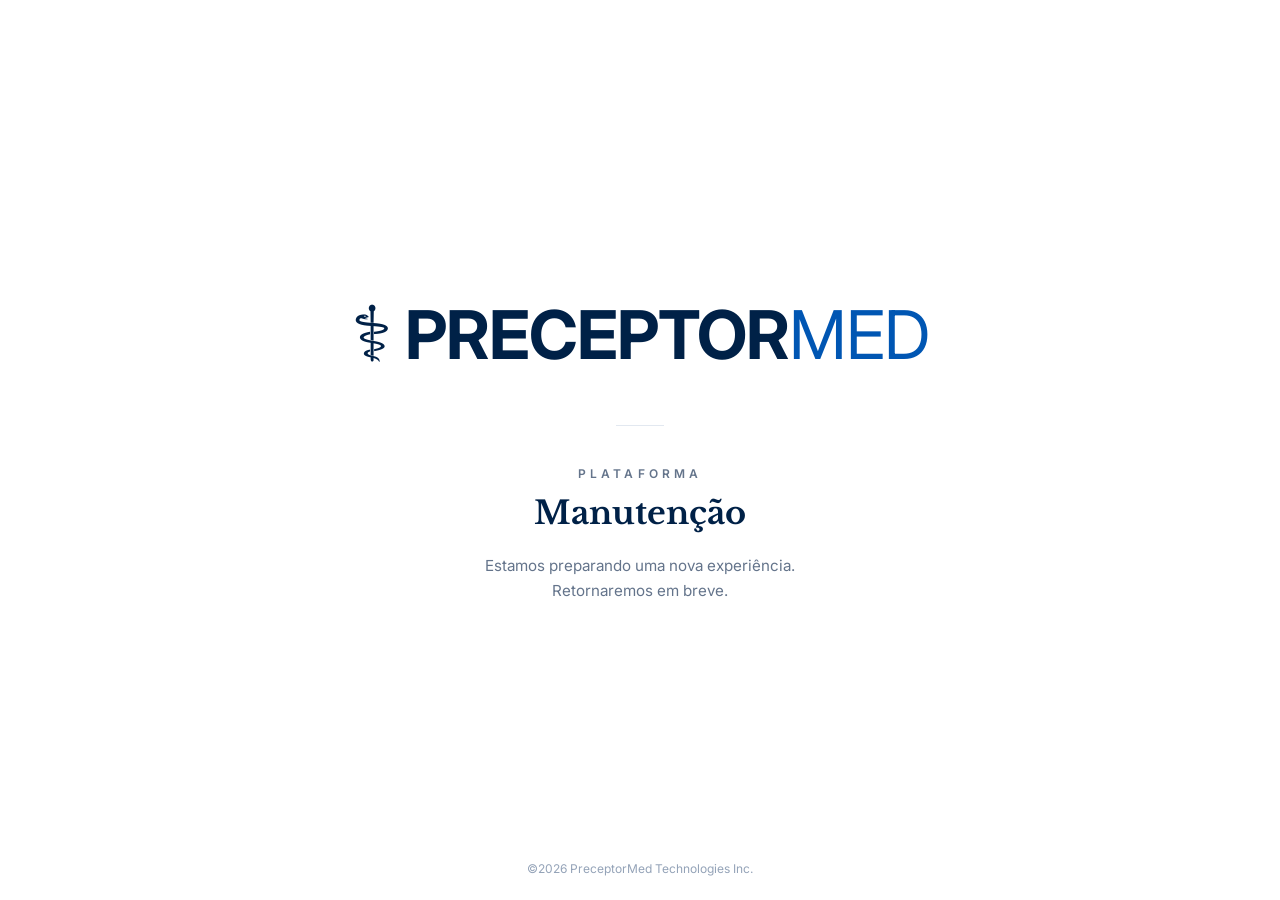
<file: index.html>
<!DOCTYPE html>
<html lang="pt-br">
<head>
    <meta charset="UTF-8">
    <meta name="viewport" content="width=device-width, initial-scale=1.0">
    <meta name="robots" content="noindex, nofollow">
    <title>PreceptorMed | Manutenção</title>
    <link href="https://fonts.googleapis.com/css2?family=Libre+Baskerville:wght@700&family=Inter:wght@400;500;600;700&display=swap" rel="stylesheet">
    <style>
        :root {
            --oxford-blue: #002147;
            --med-blue: #0056b3;
            --muted: #64748B;
            --border: #E2E8F0;
        }

        * { margin: 0; padding: 0; box-sizing: border-box; }

        html, body { height: 100%; }

        body {
            font-family: 'Inter', sans-serif;
            background: #FFFFFF;
            color: var(--oxford-blue);
            display: flex;
            flex-direction: column;
            align-items: center;
            justify-content: center;
            min-height: 100vh;
            padding: 40px 24px;
            text-align: center;
        }

        .wrap {
            width: 100%;
            max-width: 900px;
        }

        /* Logo igual ao site: brasão à esquerda + nome */
        .logo-area {
            display: inline-flex;
            flex-direction: row;
            flex-wrap: nowrap;
            align-items: center;
            justify-content: center;
            gap: 12px;
            margin: 0 auto 52px;
            width: 100%;
        }

        .logo-symbol {
            font-size: clamp(3rem, 9vw, 4.8rem);
            color: var(--oxford-blue);
            line-height: 1;
            flex-shrink: 0;
        }

        .logo-text {
            font-family: 'Inter', sans-serif;
            font-size: clamp(2.6rem, 8vw, 4.2rem);
            font-weight: 700;
            color: var(--oxford-blue);
            letter-spacing: -1px;
            line-height: 1;
            white-space: nowrap;
            flex-shrink: 0;
        }

        .logo-text span {
            color: var(--med-blue);
            font-weight: 400;
        }

        .divider {
            width: 48px;
            height: 1px;
            background: var(--border);
            margin: 0 auto 40px;
        }

        .status {
            font-size: 0.75rem;
            font-weight: 600;
            letter-spacing: 0.35em;
            text-transform: uppercase;
            color: var(--muted);
            margin-bottom: 12px;
        }

        .title {
            font-family: 'Libre Baskerville', Georgia, serif;
            font-size: clamp(1.5rem, 4vw, 2rem);
            font-weight: 700;
            color: var(--oxford-blue);
            margin-bottom: 20px;
        }

        .lead {
            font-size: 0.95rem;
            color: var(--muted);
            line-height: 1.7;
            max-width: 400px;
            margin: 0 auto;
        }

        footer {
            position: fixed;
            bottom: 0;
            left: 0;
            right: 0;
            padding: 24px;
            font-size: 0.75rem;
            color: #94A3B8;
        }

        @media (max-width: 480px) {
            .logo-area { gap: 8px; }
            .logo-symbol { font-size: 2.4rem; }
            .logo-text { font-size: 2.1rem; }
        }
    </style>
</head>
<body>

    <main class="wrap">
        <div class="logo-area">
            <span class="logo-symbol" aria-hidden="true">⚕</span>
            <div class="logo-text">PRECEPTOR<span>MED</span></div>
        </div>
        <div class="divider"></div>
        <p class="status">Plataforma</p>
        <h1 class="title">Manutenção</h1>
        <p class="lead">Estamos preparando uma nova experiência. Retornaremos em breve.</p>
    </main>

    <footer>©2026 PreceptorMed Technologies Inc.</footer>

</body>
</html>
</file>
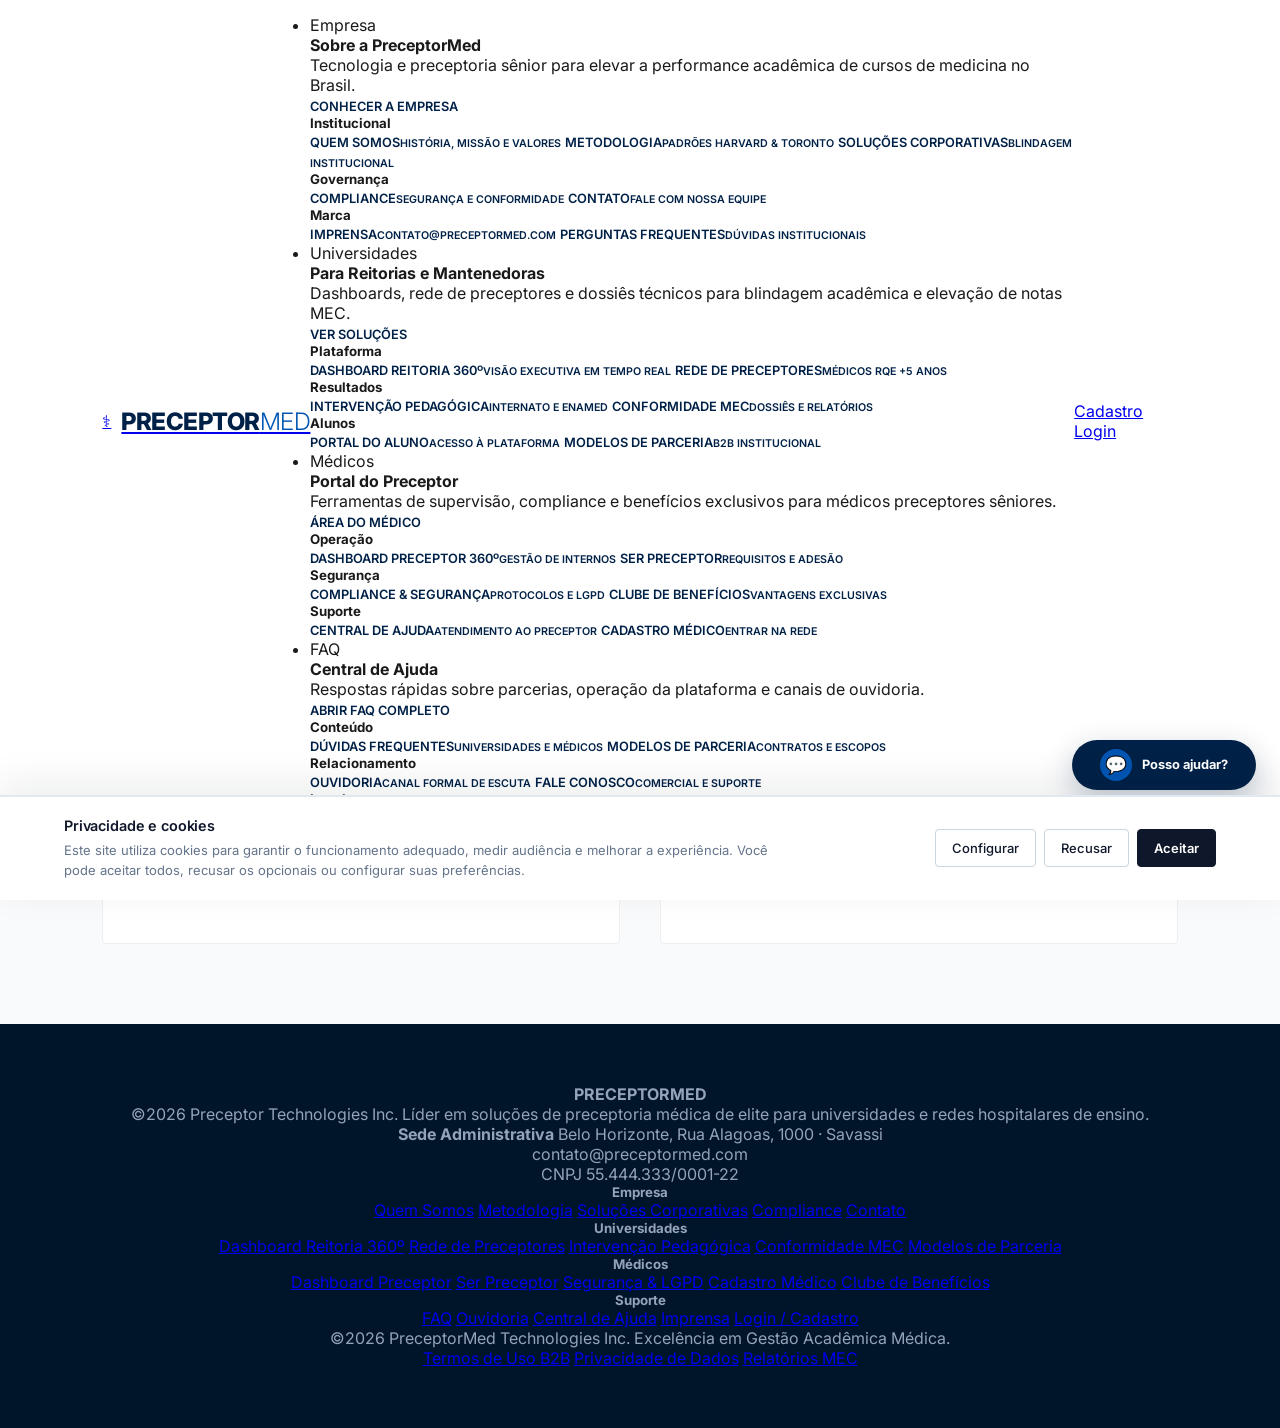
<file: cadastre-se.html>
<!DOCTYPE html>
<html lang="pt-br">
<head>
    <meta charset="UTF-8">
    <meta name="viewport" content="width=device-width, initial-scale=1.0">
    <title>PreceptorMed | Global Clinical Mentorship & Standards</title>
    <link href="https://fonts.googleapis.com/css2?family=Libre+Baskerville:wght@700&family=Inter:wght@300;400;500;600;700&display=swap" rel="stylesheet">
    <style>
        :root {
            --oxford-blue: #002147;
            --med-blue: #0056b3;
            --gold-accent: #B8860B;
            --white: #FFFFFF;
            --bg-light: #F8FAFC;
            --transition: all 0.3s cubic-bezier(0.165, 0.84, 0.44, 1);
        }

        * { margin: 0; padding: 0; box-sizing: border-box; }
        body { font-family: 'Inter', sans-serif; color: #1A1A1A; background-color: var(--white); }

        /* Header Premium */
        header {
            background: #FFF; padding: 15px 8%; display: flex; justify-content: space-between; 
            align-items: center; position: fixed; width: 100%; top: 0; z-index: 1000;
            box-shadow: 0 2px 20px rgba(0,0,0,0.05);
        }
        .logo-area { display: flex; align-items: center; gap: 10px; }
        .logo-text { font-size: 1.5rem; font-weight: 800; color: var(--oxford-blue); letter-spacing: -0.5px; }
        .logo-text span { color: var(--med-blue); font-weight: 300; }

        nav { display: flex; align-items: center; gap: 30px; }
        nav a { text-decoration: none; color: var(--oxford-blue); font-size: 0.8rem; font-weight: 600; text-transform: uppercase; transition: var(--transition); }
        nav a:hover { color: var(--med-blue); transform: translateY(-2px); }

        .btn-cta {
            background: var(--oxford-blue); color: white !important; padding: 12px 28px;
            border-radius: 2px; font-weight: 700; border: 1px solid var(--oxford-blue);
        }
        .btn-cta:hover { background: white; color: var(--oxford-blue) !important; box-shadow: 0 4px 15px rgba(0,33,71,0.2); }

        /* Signup Section */
        .signup-hero { padding: 150px 8% 80px; text-align: center; background: var(--bg-light); }
        .signup-hero h1 { font-family: 'Libre Baskerville', serif; font-size: 3rem; color: var(--oxford-blue); margin-bottom: 20px; }
        .signup-hero p { font-size: 1.2rem; color: #555; max-width: 800px; margin: 0 auto 50px; }

        .selection-grid { display: grid; grid-template-columns: 1fr 1fr; gap: 40px; margin-top: 20px; }
        
        .card-choice {
            background: white; padding: 50px; border-radius: 4px; border: 1px solid #EEE;
            text-align: left; transition: var(--transition);
        }
        .card-choice:hover { transform: translateY(-10px); border-color: var(--med-blue); box-shadow: 0 20px 40px rgba(0,0,0,0.05); }
        .card-choice h2 { font-family: 'Libre Baskerville', serif; font-size: 2rem; color: var(--oxford-blue); margin-bottom: 30px; }
        
        label { display: block; font-weight: 700; font-size: 0.75rem; text-transform: uppercase; color: var(--med-blue); margin-bottom: 8px; margin-top: 20px; }
        
        .form-control {
            width: 100%; padding: 15px; border: 1px solid #E2E8F0; background: #FFF;
            font-family: 'Inter'; font-size: 0.9rem; border-radius: 4px;
        }

        .price-info { 
            margin-top: 30px; padding: 20px; background: #F0F7FF; border-radius: 4px;
            display: flex; justify-content: space-between; align-items: center;
        }
        .price-val { font-size: 1.5rem; font-weight: 800; color: var(--oxford-blue); }

        /* Footer */
        footer { background: #001529; color: #94A3B8; padding: 60px 8%; text-align: center; }
        .footer-content { border-top: 1px solid rgba(255,255,255,0.1); padding-top: 40px; }

        @media (max-width: 900px) { .selection-grid { grid-template-columns: 1fr; } }
    </style>
    <link rel="stylesheet" href="widgets.css">
</head>
<body>

<header>
    <a href="index.html" class="logo-area">
        <span class="logo-symbol">⚕</span>
        <div class="logo-text">PRECEPTOR<span>MED</span></div>
    </a>

    <nav>
        <ul>
            <li class="nav-item">
                <span class="nav-label">Empresa</span>
                <div class="mega-menu">
                    <div class="mega-inner">
                        <div class="mega-intro">
                            <h4>Sobre a PreceptorMed</h4>
                            <p>Tecnologia e preceptoria sênior para elevar a performance acadêmica de cursos de medicina no Brasil.</p>
                            <a href="quem-somos.html">Conhecer a empresa</a>
                        </div>
                        <div class="mega-col">
                            <h5>Institucional</h5>
                            <a href="quem-somos.html">Quem Somos<small>História, missão e valores</small></a>
                            <a href="metodologia.html">Metodologia<small>Padrões Harvard & Toronto</small></a>
                            <a href="empresa.html">Soluções Corporativas<small>Blindagem institucional</small></a>
                        </div>
                        <div class="mega-col">
                            <h5>Governança</h5>
                            <a href="compliance.html">Compliance<small>Segurança e conformidade</small></a>
                            <a href="contatos.html">Contato<small>Fale com nossa equipe</small></a>
                        </div>
                        <div class="mega-col">
                            <h5>Marca</h5>
                            <a href="mailto:contato@preceptormed.com">Imprensa<small>contato@preceptormed.com</small></a>
                            <a href="faq.html">Perguntas Frequentes<small>Dúvidas institucionais</small></a>
                        </div>
                    </div>
                </div>
            </li>
            <li class="nav-item">
                <span class="nav-label">Universidades</span>
                <div class="mega-menu">
                    <div class="mega-inner">
                        <div class="mega-intro">
                            <h4>Para Reitorias e Mantenedoras</h4>
                            <p>Dashboards, rede de preceptores e dossiês técnicos para blindagem acadêmica e elevação de notas MEC.</p>
                            <a href="universidades.html">Ver soluções</a>
                        </div>
                        <div class="mega-col">
                            <h5>Plataforma</h5>
                            <a href="universidades.html">Dashboard Reitoria 360º<small>Visão executiva em tempo real</small></a>
                            <a href="preceptores.html">Rede de Preceptores<small>Médicos RQE +5 anos</small></a>
                        </div>
                        <div class="mega-col">
                            <h5>Resultados</h5>
                            <a href="metodologia.html">Intervenção Pedagógica<small>Internato e ENAMED</small></a>
                            <a href="compliance.html">Conformidade MEC<small>Dossiês e relatórios</small></a>
                        </div>
                        <div class="mega-col">
                            <h5>Alunos</h5>
                            <a href="cadastre-se.html">Portal do Aluno<small>Acesso à plataforma</small></a>
                            <a href="faq.html">Modelos de Parceria<small>B2B institucional</small></a>
                        </div>
                    </div>
                </div>
            </li>
            <li class="nav-item">
                <span class="nav-label">Médicos</span>
                <div class="mega-menu">
                    <div class="mega-inner">
                        <div class="mega-intro">
                            <h4>Portal do Preceptor</h4>
                            <p>Ferramentas de supervisão, compliance e benefícios exclusivos para médicos preceptores sêniores.</p>
                            <a href="medicos.html">Área do médico</a>
                        </div>
                        <div class="mega-col">
                            <h5>Operação</h5>
                            <a href="medicos.html">Dashboard Preceptor 360º<small>Gestão de internos</small></a>
                            <a href="preceptores.html">Ser Preceptor<small>Requisitos e adesão</small></a>
                        </div>
                        <div class="mega-col">
                            <h5>Segurança</h5>
                            <a href="compliance.html">Compliance & Segurança<small>Protocolos e LGPD</small></a>
                            <a href="faq.html">Clube de Benefícios<small>Vantagens exclusivas</small></a>
                        </div>
                        <div class="mega-col">
                            <h5>Suporte</h5>
                            <a href="contatos.html">Central de Ajuda<small>Atendimento ao preceptor</small></a>
                            <a href="cadastre-se.html">Cadastro Médico<small>Entrar na rede</small></a>
                        </div>
                    </div>
                </div>
            </li>
            <li class="nav-item">
                <span class="nav-label">FAQ</span>
                <div class="mega-menu">
                    <div class="mega-inner">
                        <div class="mega-intro">
                            <h4>Central de Ajuda</h4>
                            <p>Respostas rápidas sobre parcerias, operação da plataforma e canais de ouvidoria.</p>
                            <a href="faq.html">Abrir FAQ completo</a>
                        </div>
                        <div class="mega-col">
                            <h5>Conteúdo</h5>
                            <a href="faq.html">Dúvidas Frequentes<small>Universidades e médicos</small></a>
                            <a href="empresa.html">Modelos de Parceria<small>Contratos e escopos</small></a>
                        </div>
                        <div class="mega-col">
                            <h5>Relacionamento</h5>
                            <a href="contatos.html">Ouvidoria<small>Canal formal de escuta</small></a>
                            <a href="contatos.html">Fale Conosco<small>Comercial e suporte</small></a>
                        </div>
                        <div class="mega-col">
                            <h5>Legal</h5>
                            <a href="compliance.html">Termos e Privacidade<small>Políticas institucionais</small></a>
                            <a href="mailto:contato@preceptormed.com">Compliance<small>compliance@preceptormed.com</small></a>
                        </div>
                    </div>
                </div>
            </li>
        </ul>
    </nav>

    <div class="auth-buttons">
        <a href="cadastre-se.html" class="btn-cadastro">Cadastro</a>
        <a href="cadastre-se.html" class="btn-login-main">Login</a>
    </div>
</header>

<section class="signup-hero">
    <h1>Global Standards. Local Impact.</h1>
    <p>"Bringing to Brazil the Clinical Mentoring model used at <strong>Harvard</strong> and <strong>University of Toronto</strong>. Where residency and internships lack support, PreceptorMed provides technology and the master's eye."</p>

    <div class="selection-grid">
        <div class="card-choice">
            <h2>Sou Mentor / Preceptor</h2>
            <p style="color: #666; margin-bottom: 10px;">Para médicos especialistas (5+ anos) buscando excelência acadêmica.</p>
            
            <label>Localização / Region</label>
            <select class="form-control">
                <option>Belo Horizonte, MG (Savassi)</option>
                <option>São Paulo, SP</option>
                <option>Toronto, Canada (International Partner)</option>
                <option>Boston, USA (International Partner)</option>
            </select>

            <label>Especialidade</label>
            <input type="text" class="form-control" placeholder="Ex: Cardiologia, Neurocirurgia...">

            <label>Tipo de Programa de Preceptoria</label>
            <select class="form-control">
                <option>Misto: Pacientes Internos e Ambulatoriais</option>
                <option>Atendimento Ambulatorial Prático</option>
                <option>Telemedicina Combinada com Alunos</option>
                <option>Pesquisa e Publicação Acadêmica</option>
            </select>

            <button class="btn-cta" style="width: 100%; margin-top: 30px; padding: 20px;">Credenciar-se na Plataforma</button>
        </div>

        <div class="card-choice">
            <h2>Sou Aluno / Residente</h2>
            <p style="color: #666; margin-bottom: 10px;">Para estudantes de medicina e médicos em especialização.</p>

            <label>Instituição de Origem</label>
            <input type="text" class="form-control" placeholder="Sua Faculdade de Medicina">

            <label>Disciplina / Foco Acadêmico</label>
            <select class="form-control">
                <option>Preceptoria Combinada: Foco ENAMED</option>
                <option>Mentoria Internacional (USMLE/Canada Standards)</option>
                <option>Habilidades Clínicas de Alta Performance</option>
            </select>

            <div class="price-info">
                <span>Assinatura Mensal</span>
                <span class="price-val">R$ 149,00</span>
            </div>

            <button class="btn-cta" style="width: 100%; margin-top: 30px; padding: 20px; background: var(--med-blue); border-color: var(--med-blue);">Iniciar Mentoria Agora</button>
        </div>
    </div>
</section>

<footer>
    <div class="mega-footer-top">
        <div class="footer-brand">
            <h4>PRECEPTOR<span>MED</span></h4>
            <p>©2026 Preceptor Technologies Inc. Líder em soluções de preceptoria médica de elite para universidades e redes hospitalares de ensino.</p>
            <div class="footer-address">
                <strong>Sede Administrativa</strong>
                Belo Horizonte, Rua Alagoas, 1000 · Savassi<br>
                contato@preceptormed.com<br>
                CNPJ 55.444.333/0001-22
            </div>
        </div>
        <div class="mega-footer-col">
            <h5>Empresa</h5>
            <a href="quem-somos.html">Quem Somos</a>
            <a href="metodologia.html">Metodologia</a>
            <a href="empresa.html">Soluções Corporativas</a>
            <a href="compliance.html">Compliance</a>
            <a href="contatos.html">Contato</a>
        </div>
        <div class="mega-footer-col">
            <h5>Universidades</h5>
            <a href="universidades.html">Dashboard Reitoria 360º</a>
            <a href="preceptores.html">Rede de Preceptores</a>
            <a href="metodologia.html">Intervenção Pedagógica</a>
            <a href="compliance.html">Conformidade MEC</a>
            <a href="faq.html">Modelos de Parceria</a>
        </div>
        <div class="mega-footer-col">
            <h5>Médicos</h5>
            <a href="medicos.html">Dashboard Preceptor</a>
            <a href="preceptores.html">Ser Preceptor</a>
            <a href="compliance.html">Segurança & LGPD</a>
            <a href="cadastre-se.html">Cadastro Médico</a>
            <a href="faq.html">Clube de Benefícios</a>
        </div>
        <div class="mega-footer-col">
            <h5>Suporte</h5>
            <a href="faq.html">FAQ</a>
            <a href="contatos.html">Ouvidoria</a>
            <a href="contatos.html">Central de Ajuda</a>
            <a href="mailto:contato@preceptormed.com">Imprensa</a>
            <a href="cadastre-se.html">Login / Cadastro</a>
        </div>
    </div>

    <div class="mega-footer-bottom">
        <span>©2026 PreceptorMed Technologies Inc. Excelência em Gestão Acadêmica Médica.</span>
        <div class="legal-links">
            <a href="compliance.html">Termos de Uso B2B</a>
            <a href="compliance.html">Privacidade de Dados</a>
            <a href="compliance.html">Relatórios MEC</a>
        </div>
    </div>
</footer>

    <script src="widgets.js" defer></script>
</body>
</html>
</file>
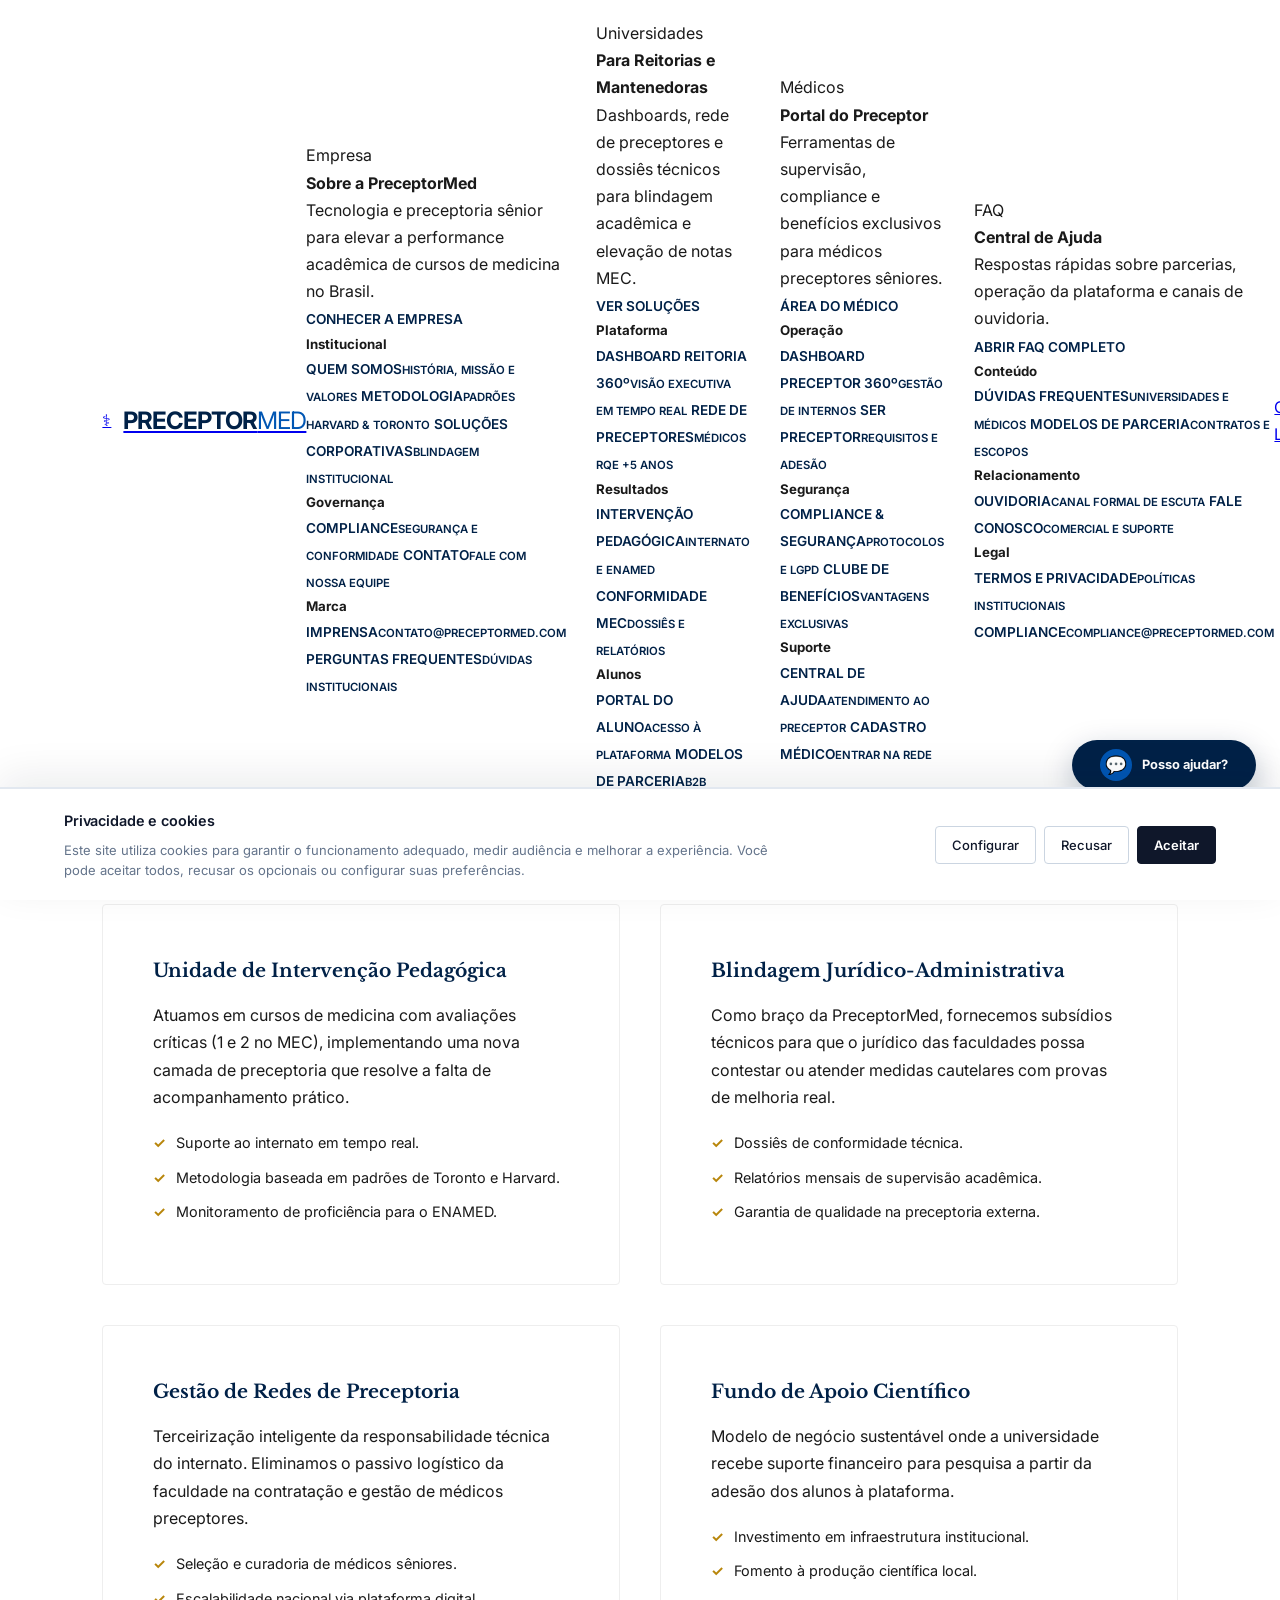
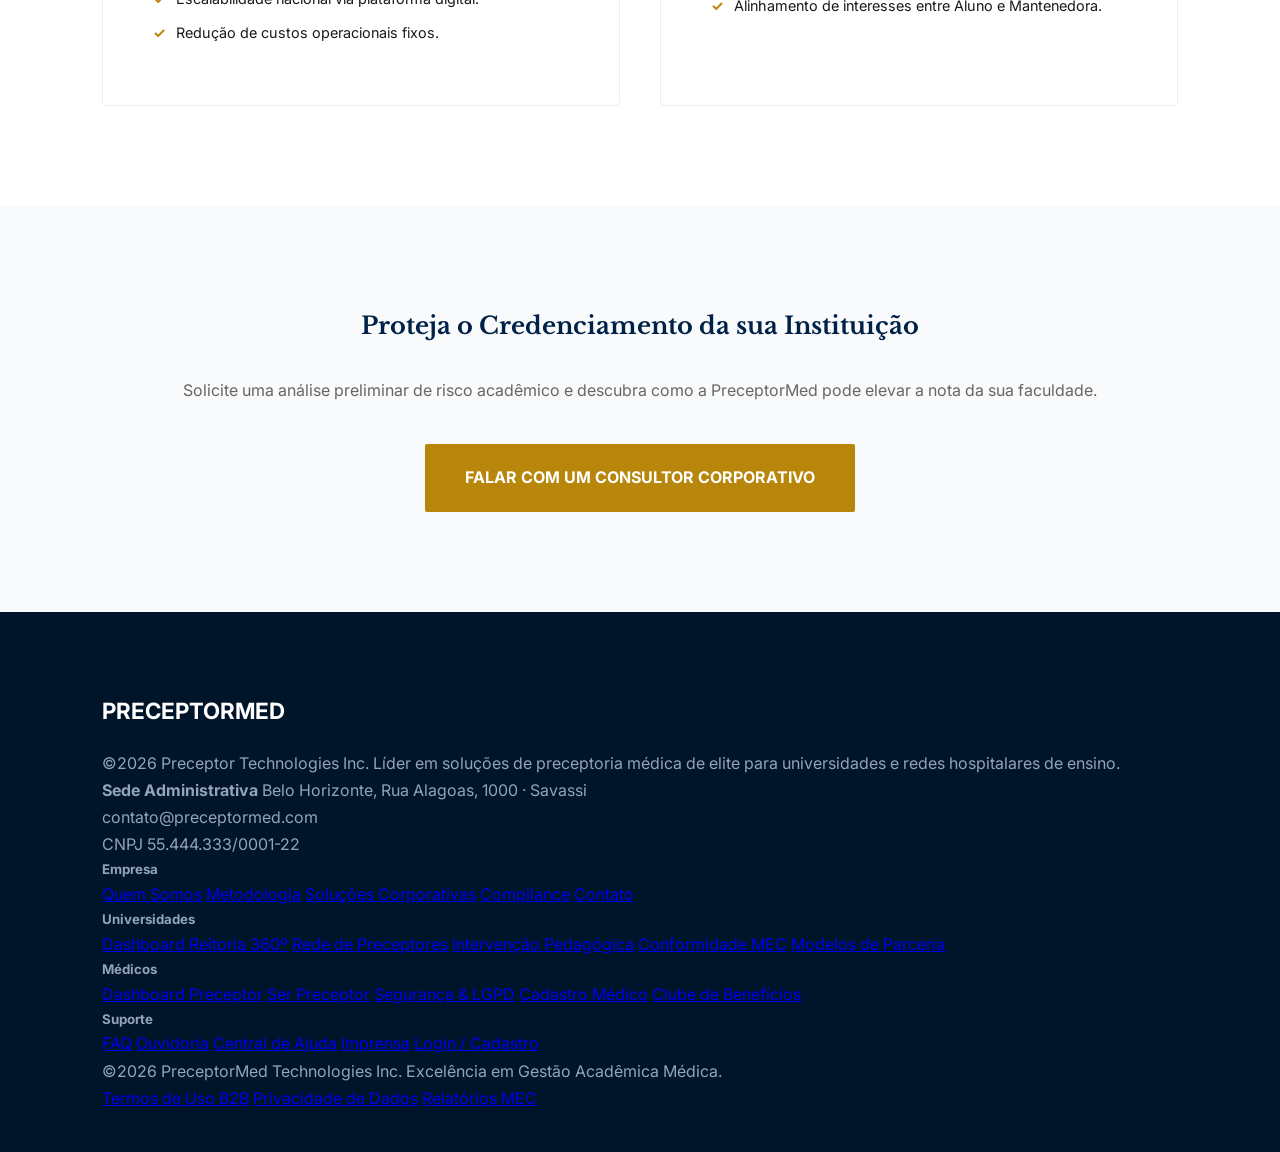
<file: empresa.html>
<!DOCTYPE html>
<html lang="pt-br">
<head>
    <meta charset="UTF-8">
    <meta name="viewport" content="width=device-width, initial-scale=1.0">
    <title>Soluções Corporativas | PreceptorMed Global Solutions</title>
    <link href="https://fonts.googleapis.com/css2?family=Libre+Baskerville:wght@700&family=Inter:wght@300;400;500;600;700&display=swap" rel="stylesheet">
    <style>
        :root {
            --oxford-blue: #002147;
            --med-blue: #0056b3;
            --soft-white: #F8FAFC;
            --gold-accent: #B8860B;
            --text-dark: #1A1A1A;
            --transition: all 0.3s ease-in-out;
        }

        * { margin: 0; padding: 0; box-sizing: border-box; }
        body { font-family: 'Inter', sans-serif; color: var(--text-dark); background: #FFF; line-height: 1.7; }

        /* HEADER PADRÃO PRECEPTORMED */
        header {
            background: #FFF; padding: 20px 8%; display: flex; justify-content: space-between; 
            align-items: center; position: fixed; width: 100%; top: 0; z-index: 1000;
            box-shadow: 0 2px 20px rgba(0,0,0,0.05);
        }
        .logo-area { display: flex; align-items: center; gap: 12px; }
        .logo-text { font-size: 1.5rem; font-weight: 700; color: var(--oxford-blue); letter-spacing: -1px; }
        .logo-text span { color: var(--med-blue); font-weight: 400; }

        nav ul { display: flex; list-style: none; gap: 30px; align-items: center; }
        nav ul li a { 
            text-decoration: none; color: var(--oxford-blue); font-size: 0.85rem; 
            font-weight: 600; text-transform: uppercase; transition: var(--transition);
        }
        nav ul li a:hover { color: var(--med-blue); }
        .btn-nav { background: var(--oxford-blue); color: white !important; padding: 10px 20px; border-radius: 2px; }

        /* HERO SEÇÃO EMPRESA */
        .company-hero {
            padding: 180px 8% 80px;
            background: linear-gradient(rgba(248, 250, 252, 0.95), rgba(248, 250, 252, 0.95)), url('https://images.unsplash.com/photo-1486406146926-c627a92ad1ab?auto=format&fit=crop&w=1600&q=80');
            background-size: cover;
            background-position: center;
            text-align: center;
        }
        .company-hero h1 { font-family: 'Libre Baskerville', serif; font-size: 3rem; color: var(--oxford-blue); margin-bottom: 20px; }
        .company-hero p { max-width: 800px; margin: 0 auto; font-size: 1.2rem; color: #555; }

        /* SOLUÇÕES B2B */
        .solutions-grid { padding: 100px 8%; display: grid; grid-template-columns: repeat(2, 1fr); gap: 40px; }
        .solution-card { 
            padding: 50px; border: 1px solid #EEE; border-radius: 4px; transition: var(--transition);
            background: #FFF;
        }
        .solution-card:hover { box-shadow: 0 20px 40px rgba(0,0,0,0.05); transform: translateY(-5px); border-color: var(--med-blue); }
        .solution-card h3 { font-family: 'Libre Baskerville', serif; color: var(--oxford-blue); margin-bottom: 15px; }
        .solution-card ul { list-style: none; margin-top: 20px; }
        .solution-card li { margin-bottom: 10px; font-size: 0.9rem; display: flex; align-items: center; gap: 10px; }
        .solution-card li::before { content: '✓'; color: var(--gold-accent); font-weight: bold; }

        /* MÉTRICAS DE IMPACTO */
        .metrics { background: var(--oxford-blue); color: white; padding: 80px 8%; display: flex; justify-content: space-around; text-align: center; }
        .metric-item h2 { font-size: 3rem; color: var(--gold-accent); }
        .metric-item p { text-transform: uppercase; font-size: 0.8rem; letter-spacing: 1px; }

        /* CTAs CORPORATIVOS */
        .cta-box { padding: 100px 8%; text-align: center; background: var(--soft-white); }
        .btn-corporate { background: var(--gold-accent); color: white; padding: 20px 40px; text-decoration: none; font-weight: 700; text-transform: uppercase; display: inline-block; border-radius: 2px; }

        /* FOOTER PADRÃO */
        footer { background: #001529; color: #94A3B8; padding: 80px 8% 40px; }
        .footer-grid { display: grid; grid-template-columns: 2fr 1fr 1fr 1fr; gap: 40px; margin-bottom: 60px; }
        .footer-brand h4 { color: white; font-size: 1.4rem; margin-bottom: 20px; }
        .footer-links h5 { color: white; margin-bottom: 20px; text-transform: uppercase; font-size: 0.8rem; }
        .footer-links p { font-size: 0.85rem; margin-bottom: 10px; }
        .legal-row { text-align: center; border-top: 1px solid rgba(255,255,255,0.05); padding-top: 30px; font-size: 0.7rem; }

        @media (max-width: 900px) { .solutions-grid { grid-template-columns: 1fr; } }
    </style>
    <link rel="stylesheet" href="widgets.css">
</head>
<body>

<header>
    <a href="index.html" class="logo-area">
        <span class="logo-symbol">⚕</span>
        <div class="logo-text">PRECEPTOR<span>MED</span></div>
    </a>

    <nav>
        <ul>
            <li class="nav-item">
                <span class="nav-label">Empresa</span>
                <div class="mega-menu">
                    <div class="mega-inner">
                        <div class="mega-intro">
                            <h4>Sobre a PreceptorMed</h4>
                            <p>Tecnologia e preceptoria sênior para elevar a performance acadêmica de cursos de medicina no Brasil.</p>
                            <a href="quem-somos.html">Conhecer a empresa</a>
                        </div>
                        <div class="mega-col">
                            <h5>Institucional</h5>
                            <a href="quem-somos.html">Quem Somos<small>História, missão e valores</small></a>
                            <a href="metodologia.html">Metodologia<small>Padrões Harvard & Toronto</small></a>
                            <a href="empresa.html">Soluções Corporativas<small>Blindagem institucional</small></a>
                        </div>
                        <div class="mega-col">
                            <h5>Governança</h5>
                            <a href="compliance.html">Compliance<small>Segurança e conformidade</small></a>
                            <a href="contatos.html">Contato<small>Fale com nossa equipe</small></a>
                        </div>
                        <div class="mega-col">
                            <h5>Marca</h5>
                            <a href="mailto:contato@preceptormed.com">Imprensa<small>contato@preceptormed.com</small></a>
                            <a href="faq.html">Perguntas Frequentes<small>Dúvidas institucionais</small></a>
                        </div>
                    </div>
                </div>
            </li>
            <li class="nav-item">
                <span class="nav-label">Universidades</span>
                <div class="mega-menu">
                    <div class="mega-inner">
                        <div class="mega-intro">
                            <h4>Para Reitorias e Mantenedoras</h4>
                            <p>Dashboards, rede de preceptores e dossiês técnicos para blindagem acadêmica e elevação de notas MEC.</p>
                            <a href="universidades.html">Ver soluções</a>
                        </div>
                        <div class="mega-col">
                            <h5>Plataforma</h5>
                            <a href="universidades.html">Dashboard Reitoria 360º<small>Visão executiva em tempo real</small></a>
                            <a href="preceptores.html">Rede de Preceptores<small>Médicos RQE +5 anos</small></a>
                        </div>
                        <div class="mega-col">
                            <h5>Resultados</h5>
                            <a href="metodologia.html">Intervenção Pedagógica<small>Internato e ENAMED</small></a>
                            <a href="compliance.html">Conformidade MEC<small>Dossiês e relatórios</small></a>
                        </div>
                        <div class="mega-col">
                            <h5>Alunos</h5>
                            <a href="cadastre-se.html">Portal do Aluno<small>Acesso à plataforma</small></a>
                            <a href="faq.html">Modelos de Parceria<small>B2B institucional</small></a>
                        </div>
                    </div>
                </div>
            </li>
            <li class="nav-item">
                <span class="nav-label">Médicos</span>
                <div class="mega-menu">
                    <div class="mega-inner">
                        <div class="mega-intro">
                            <h4>Portal do Preceptor</h4>
                            <p>Ferramentas de supervisão, compliance e benefícios exclusivos para médicos preceptores sêniores.</p>
                            <a href="medicos.html">Área do médico</a>
                        </div>
                        <div class="mega-col">
                            <h5>Operação</h5>
                            <a href="medicos.html">Dashboard Preceptor 360º<small>Gestão de internos</small></a>
                            <a href="preceptores.html">Ser Preceptor<small>Requisitos e adesão</small></a>
                        </div>
                        <div class="mega-col">
                            <h5>Segurança</h5>
                            <a href="compliance.html">Compliance & Segurança<small>Protocolos e LGPD</small></a>
                            <a href="faq.html">Clube de Benefícios<small>Vantagens exclusivas</small></a>
                        </div>
                        <div class="mega-col">
                            <h5>Suporte</h5>
                            <a href="contatos.html">Central de Ajuda<small>Atendimento ao preceptor</small></a>
                            <a href="cadastre-se.html">Cadastro Médico<small>Entrar na rede</small></a>
                        </div>
                    </div>
                </div>
            </li>
            <li class="nav-item">
                <span class="nav-label">FAQ</span>
                <div class="mega-menu">
                    <div class="mega-inner">
                        <div class="mega-intro">
                            <h4>Central de Ajuda</h4>
                            <p>Respostas rápidas sobre parcerias, operação da plataforma e canais de ouvidoria.</p>
                            <a href="faq.html">Abrir FAQ completo</a>
                        </div>
                        <div class="mega-col">
                            <h5>Conteúdo</h5>
                            <a href="faq.html">Dúvidas Frequentes<small>Universidades e médicos</small></a>
                            <a href="empresa.html">Modelos de Parceria<small>Contratos e escopos</small></a>
                        </div>
                        <div class="mega-col">
                            <h5>Relacionamento</h5>
                            <a href="contatos.html">Ouvidoria<small>Canal formal de escuta</small></a>
                            <a href="contatos.html">Fale Conosco<small>Comercial e suporte</small></a>
                        </div>
                        <div class="mega-col">
                            <h5>Legal</h5>
                            <a href="compliance.html">Termos e Privacidade<small>Políticas institucionais</small></a>
                            <a href="mailto:contato@preceptormed.com">Compliance<small>compliance@preceptormed.com</small></a>
                        </div>
                    </div>
                </div>
            </li>
        </ul>
    </nav>

    <div class="auth-buttons">
        <a href="cadastre-se.html" class="btn-cadastro">Cadastro</a>
        <a href="cadastre-se.html" class="btn-login-main">Login</a>
    </div>
</header>

<section class="company-hero">
    <h1>Inteligência Estratégica para Mantenedoras</h1>
    <p>A PreceptorMed é desenvolvida pelo Grupo da <strong>&copy;</strong>2026 PreceptorMed Technologies Inc. Especializada em blindagem institucional e elevação de performance acadêmica através de preceptoria de alta complexidade.</p>
</section>

<section class="metrics">
    <div class="metric-item">
        <h2>99</h2>
        <p>Instituições Monitoradas</p>
    </div>
    <div class="metric-item">
        <h2>+5 Anos</h2>
        <p>Experiência dos Preceptores</p>
    </div>
    <div class="metric-item">
        <h2>100%</h2>
        <p>Foco em Conformidade MEC</p>
    </div>
</section>

<section class="solutions-grid">
    <div class="solution-card">
        <h3>Unidade de Intervenção Pedagógica</h3>
        <p>Atuamos em cursos de medicina com avaliações críticas (1 e 2 no MEC), implementando uma nova camada de preceptoria que resolve a falta de acompanhamento prático.</p>
        <ul>
            <li>Suporte ao internato em tempo real.</li>
            <li>Metodologia baseada em padrões de Toronto e Harvard.</li>
            <li>Monitoramento de proficiência para o ENAMED.</li>
        </ul>
    </div>

    <div class="solution-card">
        <h3>Blindagem Jurídico-Administrativa</h3>
        <p>Como braço da PreceptorMed, fornecemos subsídios técnicos para que o jurídico das faculdades possa contestar ou atender medidas cautelares com provas de melhoria real.</p>
        <ul>
            <li>Dossiês de conformidade técnica.</li>
            <li>Relatórios mensais de supervisão acadêmica.</li>
            <li>Garantia de qualidade na preceptoria externa.</li>
        </ul>
    </div>

    <div class="solution-card">
        <h3>Gestão de Redes de Preceptoria</h3>
        <p>Terceirização inteligente da responsabilidade técnica do internato. Eliminamos o passivo logístico da faculdade na contratação e gestão de médicos preceptores.</p>
        <ul>
            <li>Seleção e curadoria de médicos sêniores.</li>
            <li>Escalabilidade nacional via plataforma digital.</li>
            <li>Redução de custos operacionais fixos.</li>
        </ul>
    </div>

    <div class="solution-card">
        <h3>Fundo de Apoio Científico</h3>
        <p>Modelo de negócio sustentável onde a universidade recebe suporte financeiro para pesquisa a partir da adesão dos alunos à plataforma.</p>
        <ul>
            <li>Investimento em infraestrutura institucional.</li>
            <li>Fomento à produção científica local.</li>
            <li>Alinhamento de interesses entre Aluno e Mantenedora.</li>
        </ul>
    </div>
</section>

<section class="cta-box">
    <h2 style="font-family: 'Libre Baskerville', serif; margin-bottom: 30px; color: var(--oxford-blue);">Proteja o Credenciamento da sua Instituição</h2>
    <p style="margin-bottom: 40px; color: #666;">Solicite uma análise preliminar de risco acadêmico e descubra como a PreceptorMed pode elevar a nota da sua faculdade.</p>
    <a href="#" class="btn-corporate">Falar com um Consultor Corporativo</a>
</section>

<footer>
    <div class="mega-footer-top">
        <div class="footer-brand">
            <h4>PRECEPTOR<span>MED</span></h4>
            <p>©2026 Preceptor Technologies Inc. Líder em soluções de preceptoria médica de elite para universidades e redes hospitalares de ensino.</p>
            <div class="footer-address">
                <strong>Sede Administrativa</strong>
                Belo Horizonte, Rua Alagoas, 1000 · Savassi<br>
                contato@preceptormed.com<br>
                CNPJ 55.444.333/0001-22
            </div>
        </div>
        <div class="mega-footer-col">
            <h5>Empresa</h5>
            <a href="quem-somos.html">Quem Somos</a>
            <a href="metodologia.html">Metodologia</a>
            <a href="empresa.html">Soluções Corporativas</a>
            <a href="compliance.html">Compliance</a>
            <a href="contatos.html">Contato</a>
        </div>
        <div class="mega-footer-col">
            <h5>Universidades</h5>
            <a href="universidades.html">Dashboard Reitoria 360º</a>
            <a href="preceptores.html">Rede de Preceptores</a>
            <a href="metodologia.html">Intervenção Pedagógica</a>
            <a href="compliance.html">Conformidade MEC</a>
            <a href="faq.html">Modelos de Parceria</a>
        </div>
        <div class="mega-footer-col">
            <h5>Médicos</h5>
            <a href="medicos.html">Dashboard Preceptor</a>
            <a href="preceptores.html">Ser Preceptor</a>
            <a href="compliance.html">Segurança & LGPD</a>
            <a href="cadastre-se.html">Cadastro Médico</a>
            <a href="faq.html">Clube de Benefícios</a>
        </div>
        <div class="mega-footer-col">
            <h5>Suporte</h5>
            <a href="faq.html">FAQ</a>
            <a href="contatos.html">Ouvidoria</a>
            <a href="contatos.html">Central de Ajuda</a>
            <a href="mailto:contato@preceptormed.com">Imprensa</a>
            <a href="cadastre-se.html">Login / Cadastro</a>
        </div>
    </div>

    <div class="mega-footer-bottom">
        <span>©2026 PreceptorMed Technologies Inc. Excelência em Gestão Acadêmica Médica.</span>
        <div class="legal-links">
            <a href="compliance.html">Termos de Uso B2B</a>
            <a href="compliance.html">Privacidade de Dados</a>
            <a href="compliance.html">Relatórios MEC</a>
        </div>
    </div>
</footer>

    <script src="widgets.js" defer></script>
</body>
</html>
</file>
<file: widgets.css>
/* Floating help + cookies bar */
.pm-fab-help {
    position: fixed;
    z-index: 9990;
    right: 24px;
    bottom: 28px;
    border: none;
    cursor: pointer;
    font-family: 'Inter', sans-serif;
    background: #002147;
    color: #fff;
    padding: 9px 28px;
    border-radius: 999px;
    font-size: 0.8rem;
    font-weight: 700;
    display: flex;
    flex-direction: row;
    align-items: center;
    justify-content: center;
    gap: 10px;
    width: auto;
    min-width: 168px;
    min-height: 0;
    height: auto;
    box-shadow: 0 10px 30px rgba(0, 33, 71, 0.25);
    transition: transform 0.2s ease, box-shadow 0.2s ease;
    line-height: 1.2;
    text-align: left;
    white-space: nowrap;
    writing-mode: horizontal-tb;
}
.pm-fab-help:hover {
    transform: scale(1.04);
    box-shadow: 0 14px 36px rgba(0, 33, 71, 0.32);
}
.pm-fab-help .pm-fab-icon {
    width: 32px;
    height: 32px;
    background: #0056b3;
    border-radius: 50%;
    display: inline-flex;
    align-items: center;
    justify-content: center;
    font-size: 1.1rem;
    flex-shrink: 0;
}
.pm-fab-help > span:last-child {
    max-width: none;
    word-break: normal;
}

/* Help panel */
.pm-panel {
    position: fixed;
    z-index: 9991;
    background: #fff;
    border-radius: 12px;
    box-shadow: 0 24px 60px rgba(0, 33, 71, 0.22);
    width: min(360px, calc(100vw - 32px));
    padding: 24px;
    display: none;
    animation: pmFadeUp 0.22s ease;
}
.pm-panel.is-open { display: block; }
.pm-panel-help {
    right: 24px;
    bottom: 88px;
}

@keyframes pmFadeUp {
    from { opacity: 0; transform: translateY(10px); }
    to { opacity: 1; transform: translateY(0); }
}

.pm-panel-head {
    display: flex;
    justify-content: space-between;
    align-items: flex-start;
    margin-bottom: 18px;
    gap: 12px;
}
.pm-panel-head h3 {
    font-family: 'Libre Baskerville', serif;
    font-size: 1.15rem;
    color: #002147;
    line-height: 1.3;
}
.pm-panel-head p {
    font-size: 0.82rem;
    color: #64748B;
    margin-top: 4px;
}
.pm-panel-close {
    border: none;
    background: #F1F5F9;
    width: 32px;
    height: 32px;
    border-radius: 50%;
    cursor: pointer;
    color: #002147;
    font-size: 1.1rem;
    line-height: 1;
    flex-shrink: 0;
}
.pm-panel-close:hover { background: #E2E8F0; }

.pm-field {
    display: flex;
    flex-direction: column;
    gap: 6px;
    margin-bottom: 14px;
}
.pm-field label {
    font-size: 0.72rem;
    font-weight: 700;
    text-transform: uppercase;
    letter-spacing: 0.6px;
    color: #64748B;
}
.pm-field input,
.pm-field textarea {
    border: 1px solid #E2E8F0;
    border-radius: 6px;
    padding: 12px 14px;
    font-family: inherit;
    font-size: 0.9rem;
    color: #1A1A1A;
    outline: none;
    transition: border-color 0.2s;
    resize: vertical;
}
.pm-field input:focus,
.pm-field textarea:focus {
    border-color: #0056b3;
}
.pm-field textarea { min-height: 90px; }

.pm-btn-send {
    width: 100%;
    border: none;
    background: #002147;
    color: #fff;
    padding: 14px;
    border-radius: 6px;
    font-weight: 700;
    font-size: 0.85rem;
    text-transform: uppercase;
    letter-spacing: 0.5px;
    cursor: pointer;
    transition: background 0.2s, transform 0.2s;
}
.pm-btn-send:hover {
    background: #0056b3;
    transform: translateY(-1px);
}

/* Full-width bottom cookies bar — sober / international */
.pm-cookie-bar {
    position: fixed;
    left: 0;
    right: 0;
    bottom: 0;
    z-index: 9992;
    width: 100%;
    background: #FFFFFF;
    color: #334155;
    padding: 20px 5%;
    display: none;
    align-items: center;
    justify-content: space-between;
    gap: 32px;
    box-shadow: 0 -1px 0 #E2E8F0, 0 -12px 40px rgba(15, 23, 42, 0.08);
    border-top: 1px solid #E2E8F0;
    box-sizing: border-box;
    animation: pmBarIn 0.3s ease;
}
.pm-cookie-bar.is-open {
    display: flex;
}
@keyframes pmBarIn {
    from { transform: translateY(100%); opacity: 0; }
    to { transform: translateY(0); opacity: 1; }
}
.pm-cookie-bar-info {
    display: flex;
    align-items: flex-start;
    gap: 0;
    flex: 1;
    min-width: 0;
}
.pm-cookie-bar-icon {
    display: none;
}
.pm-cookie-bar-text strong {
    display: block;
    color: #0F172A;
    font-size: 0.9rem;
    font-weight: 600;
    margin-bottom: 6px;
    letter-spacing: -0.01em;
}
.pm-cookie-bar-text p {
    font-size: 0.8125rem;
    color: #64748B;
    line-height: 1.55;
    margin: 0;
    max-width: 720px;
}
.pm-cookie-bar-actions {
    display: flex;
    flex-wrap: wrap;
    gap: 8px;
    flex-shrink: 0;
    align-items: center;
}
.pm-cookie-bar-actions button {
    border: 1px solid #CBD5E1;
    background: #FFFFFF;
    color: #0F172A;
    padding: 10px 16px;
    border-radius: 4px;
    font-weight: 500;
    font-size: 0.8125rem;
    cursor: pointer;
    font-family: inherit;
    transition: background 0.15s, border-color 0.15s, color 0.15s;
}
.pm-cookie-bar-actions button:hover {
    background: #F8FAFC;
    border-color: #94A3B8;
}
.pm-cookie-bar-actions button.pm-accept {
    background: #0F172A;
    color: #FFFFFF;
    border-color: #0F172A;
    font-weight: 600;
}
.pm-cookie-bar-actions button.pm-accept:hover {
    background: #1E293B;
    border-color: #1E293B;
    filter: none;
}

/* Config panel — sober expand */
.pm-cookie-config {
    display: none;
    width: 100%;
    margin-top: 16px;
    padding-top: 16px;
    border-top: 1px solid #E2E8F0;
    grid-column: 1 / -1;
}
.pm-cookie-bar.is-config {
    flex-wrap: wrap;
}
.pm-cookie-bar.is-config .pm-cookie-config {
    display: block;
}
.pm-cookie-config label {
    display: flex;
    align-items: center;
    gap: 10px;
    font-size: 0.8125rem;
    color: #475569;
    margin-bottom: 10px;
    cursor: pointer;
}
.pm-cookie-config button {
    margin-top: 8px;
    border: 1px solid #0F172A;
    background: #0F172A;
    color: #fff;
    padding: 9px 18px;
    border-radius: 4px;
    font-weight: 600;
    font-size: 0.8rem;
    cursor: pointer;
}

/* Lift help button when cookie bar is open */
body.pm-cookie-bar-visible .pm-fab-help {
    bottom: 110px;
}
body.pm-cookie-bar-visible .pm-panel-help {
    bottom: 170px;
}

/* Center toast: Cookies salvos */
.pm-toast-overlay {
    position: fixed;
    inset: 0;
    z-index: 10000;
    background: rgba(0, 21, 41, 0.45);
    display: none;
    align-items: center;
    justify-content: center;
    padding: 20px;
}
.pm-toast-overlay.is-open {
    display: flex;
}
.pm-toast {
    background: #fff;
    border-radius: 16px;
    padding: 36px 40px;
    text-align: center;
    box-shadow: 0 30px 70px rgba(0, 0, 0, 0.25);
    max-width: 360px;
    width: 100%;
    animation: pmPop 0.25s ease;
}
@keyframes pmPop {
    from { opacity: 0; transform: scale(0.92); }
    to { opacity: 1; transform: scale(1); }
}
.pm-toast-cookie { display: none; }
.pm-toast h4 {
    font-family: 'Inter', sans-serif;
    font-size: 1.05rem;
    font-weight: 600;
    color: #0F172A;
    margin-bottom: 8px;
    letter-spacing: -0.01em;
}
.pm-toast p {
    font-size: 0.875rem;
    color: #64748B;
    line-height: 1.5;
}
.pm-toast {
    border: 1px solid #E2E8F0;
    border-radius: 8px;
    padding: 28px 32px;
    box-shadow: 0 16px 48px rgba(15, 23, 42, 0.12);
}

/* ========== Banner promocional (após 8s) ========== */
.pm-promo-overlay {
    position: fixed;
    inset: 0;
    z-index: 10020;
    background: rgba(0, 21, 41, 0.55);
    display: none;
    align-items: center;
    justify-content: center;
    padding: 24px;
    backdrop-filter: blur(4px);
}
.pm-promo-overlay.is-open {
    display: flex;
    animation: pmPromoFade 0.35s ease;
}
@keyframes pmPromoFade {
    from { opacity: 0; }
    to { opacity: 1; }
}
.pm-promo-banner {
    position: relative;
    width: min(640px, 100%);
    background: #FFF;
    border-radius: 4px;
    overflow: hidden;
    box-shadow: 0 32px 80px rgba(0, 0, 0, 0.35);
    animation: pmPromoSlide 0.45s cubic-bezier(0.22, 1, 0.36, 1);
}
@keyframes pmPromoSlide {
    from { opacity: 0; transform: translateY(28px) scale(0.97); }
    to { opacity: 1; transform: translateY(0) scale(1); }
}
.pm-promo-top {
    background: linear-gradient(135deg, #002147 0%, #003a6b 55%, #0056b3 100%);
    color: #fff;
    padding: 36px 40px 32px;
    position: relative;
}
.pm-promo-top::after {
    content: "";
    position: absolute;
    right: -40px;
    top: -40px;
    width: 180px;
    height: 180px;
    border-radius: 50%;
    background: rgba(255, 255, 255, 0.06);
    pointer-events: none;
}
.pm-promo-eyebrow {
    display: inline-block;
    font-size: 0.68rem;
    font-weight: 700;
    letter-spacing: 2px;
    text-transform: uppercase;
    color: #B8860B;
    margin-bottom: 14px;
}
.pm-promo-top h3 {
    font-family: 'Libre Baskerville', Georgia, serif;
    font-size: 1.75rem;
    line-height: 1.25;
    margin: 0 0 12px;
    max-width: 420px;
}
.pm-promo-top p {
    font-size: 0.95rem;
    color: rgba(255, 255, 255, 0.78);
    line-height: 1.6;
    margin: 0;
    max-width: 440px;
}
.pm-promo-close {
    position: absolute;
    top: 14px;
    right: 14px;
    z-index: 2;
    width: 36px;
    height: 36px;
    border: none;
    border-radius: 50%;
    background: rgba(255, 255, 255, 0.12);
    color: #fff;
    font-size: 1.25rem;
    cursor: pointer;
    line-height: 1;
    transition: background 0.2s;
}
.pm-promo-close:hover {
    background: rgba(255, 255, 255, 0.22);
}
.pm-promo-body {
    padding: 28px 40px 36px;
    display: flex;
    align-items: center;
    justify-content: space-between;
    gap: 20px;
    flex-wrap: wrap;
}
.pm-promo-points {
    list-style: none;
    margin: 0;
    padding: 0;
    flex: 1;
    min-width: 200px;
}
.pm-promo-points li {
    font-size: 0.88rem;
    color: #475569;
    padding: 6px 0 6px 18px;
    position: relative;
}
.pm-promo-points li::before {
    content: "";
    position: absolute;
    left: 0;
    top: 13px;
    width: 7px;
    height: 7px;
    background: #B8860B;
}
.pm-promo-cta {
    display: inline-block;
    background: #002147;
    color: #fff;
    text-decoration: none;
    font-size: 0.8rem;
    font-weight: 700;
    text-transform: uppercase;
    letter-spacing: 0.6px;
    padding: 14px 26px;
    border-radius: 2px;
    transition: background 0.2s, transform 0.2s;
    white-space: nowrap;
}
.pm-promo-cta:hover {
    background: #0056b3;
    transform: translateY(-1px);
}

@media (max-width: 900px) {
    .pm-cookie-bar {
        flex-direction: column;
        align-items: stretch;
        padding: 16px 5%;
    }
    .pm-cookie-bar-actions {
        width: 100%;
    }
    .pm-cookie-bar-actions button {
        flex: 1;
        text-align: center;
    }
    body.pm-cookie-bar-visible .pm-fab-help {
        bottom: 200px;
    }
    body.pm-cookie-bar-visible .pm-panel-help {
        bottom: 268px;
    }
}
@media (max-width: 720px) {
    .pm-fab-help {
        right: 16px;
        bottom: 20px;
        width: auto;
        min-width: 0;
        min-height: 0;
        padding: 8px 20px;
        font-size: 0.75rem;
    }
    .pm-fab-help .pm-fab-icon { width: 28px; height: 28px; font-size: 1rem; }
    .pm-panel-help { right: 16px; bottom: 76px; }
    .pm-promo-top { padding: 28px 24px 24px; }
    .pm-promo-top h3 { font-size: 1.35rem; }
    .pm-promo-body { padding: 22px 24px 28px; }
}
</file>
